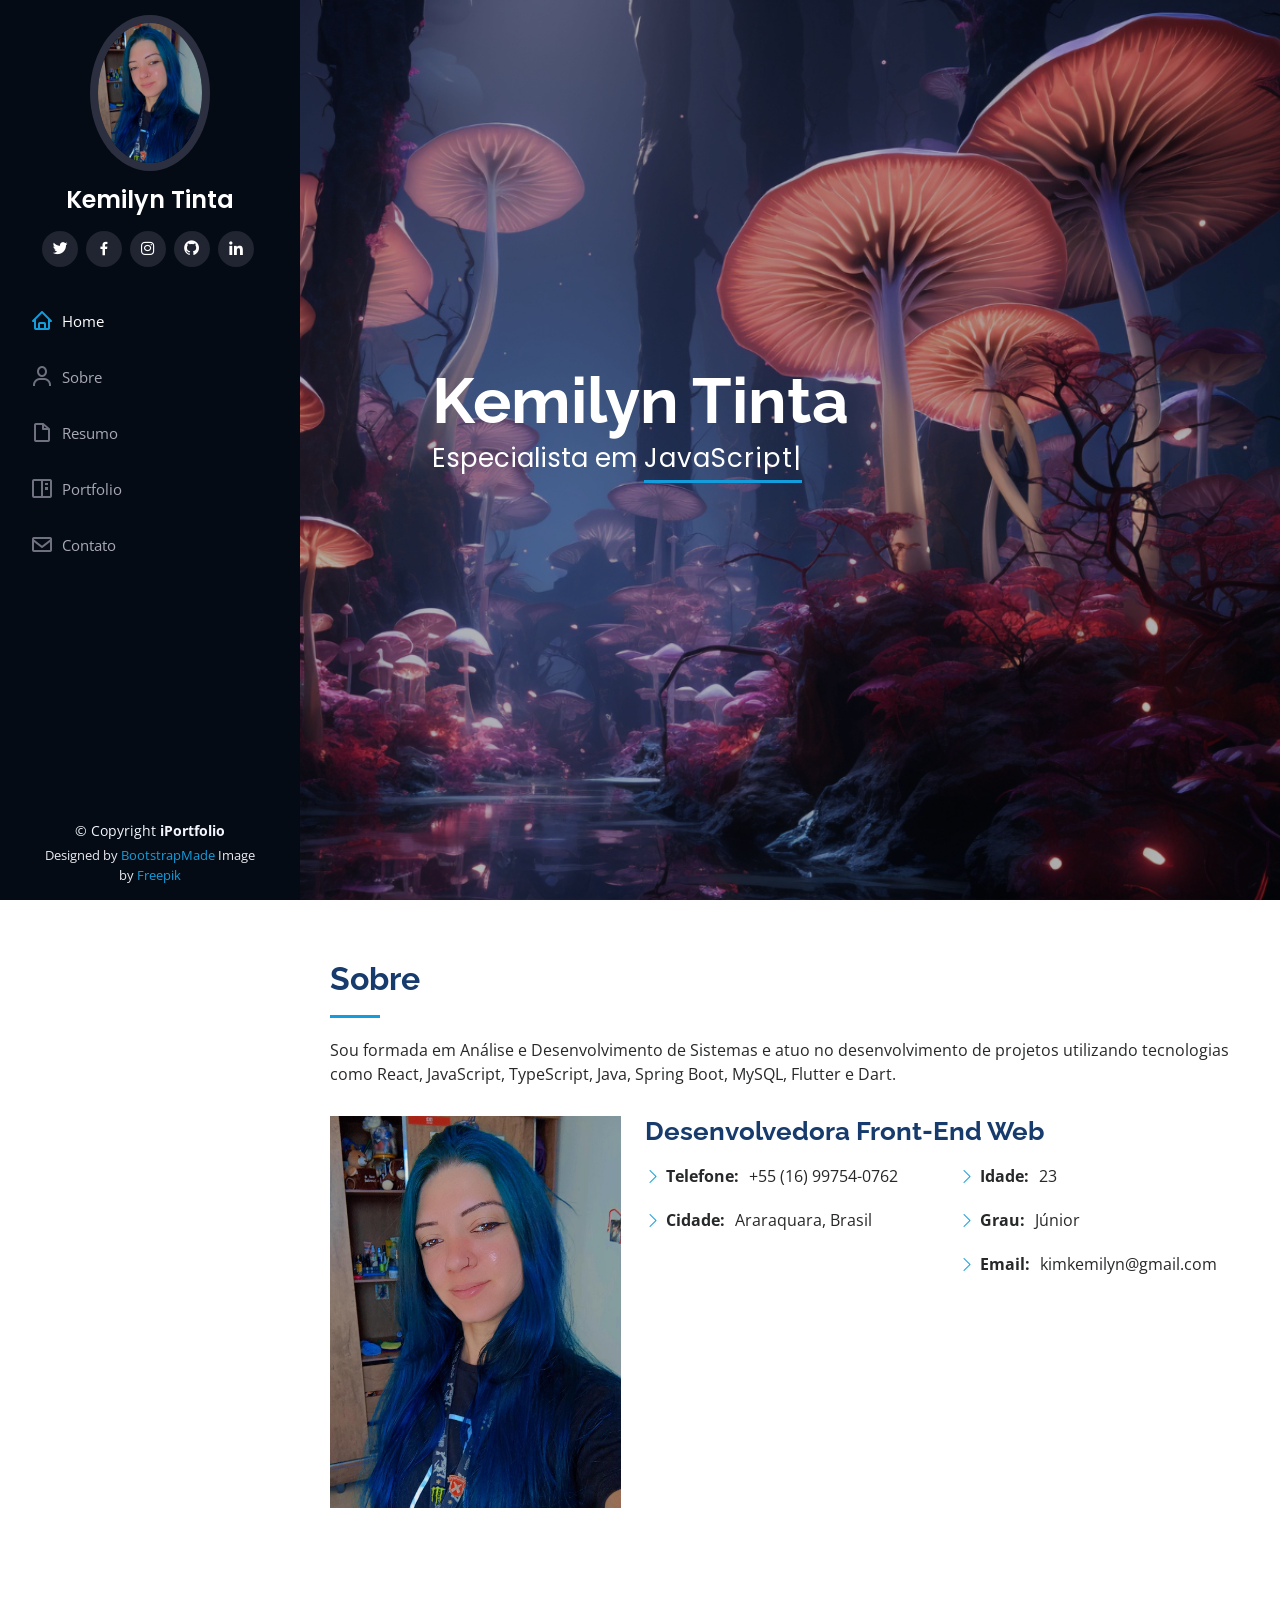
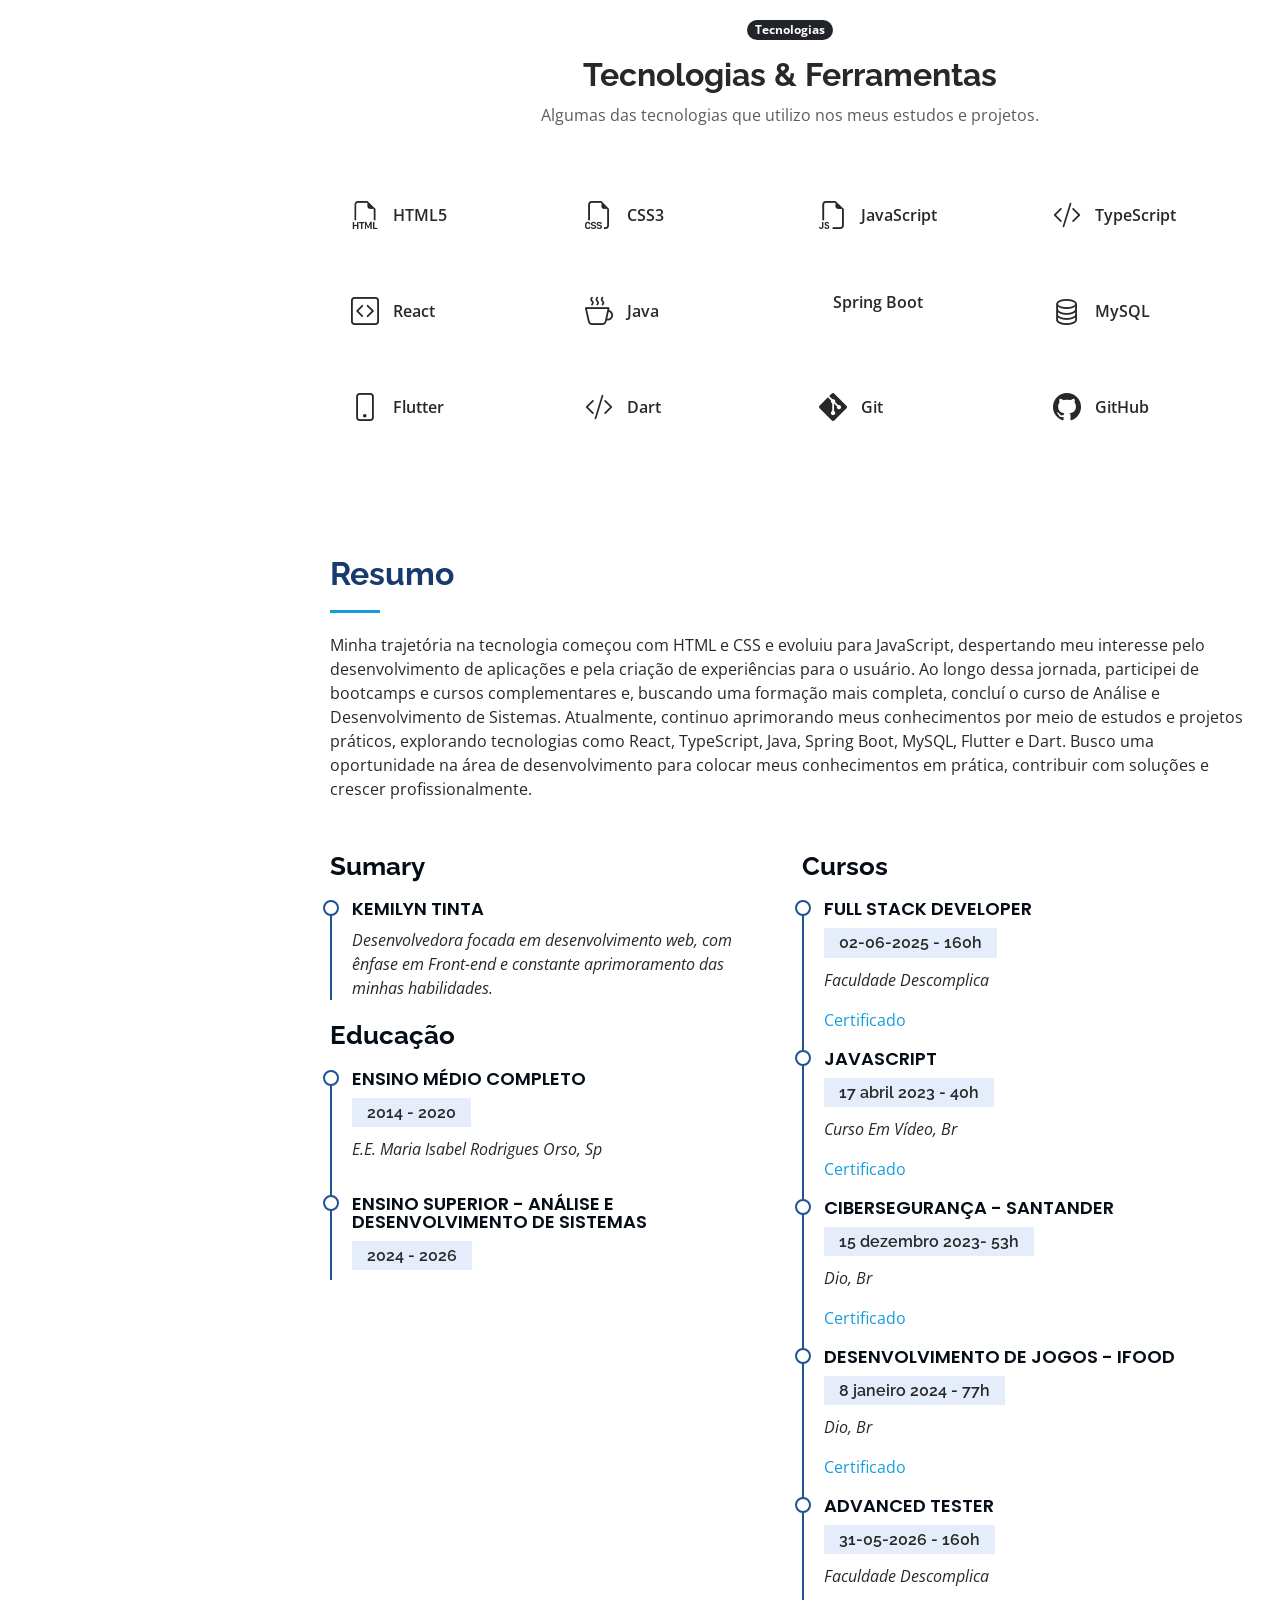
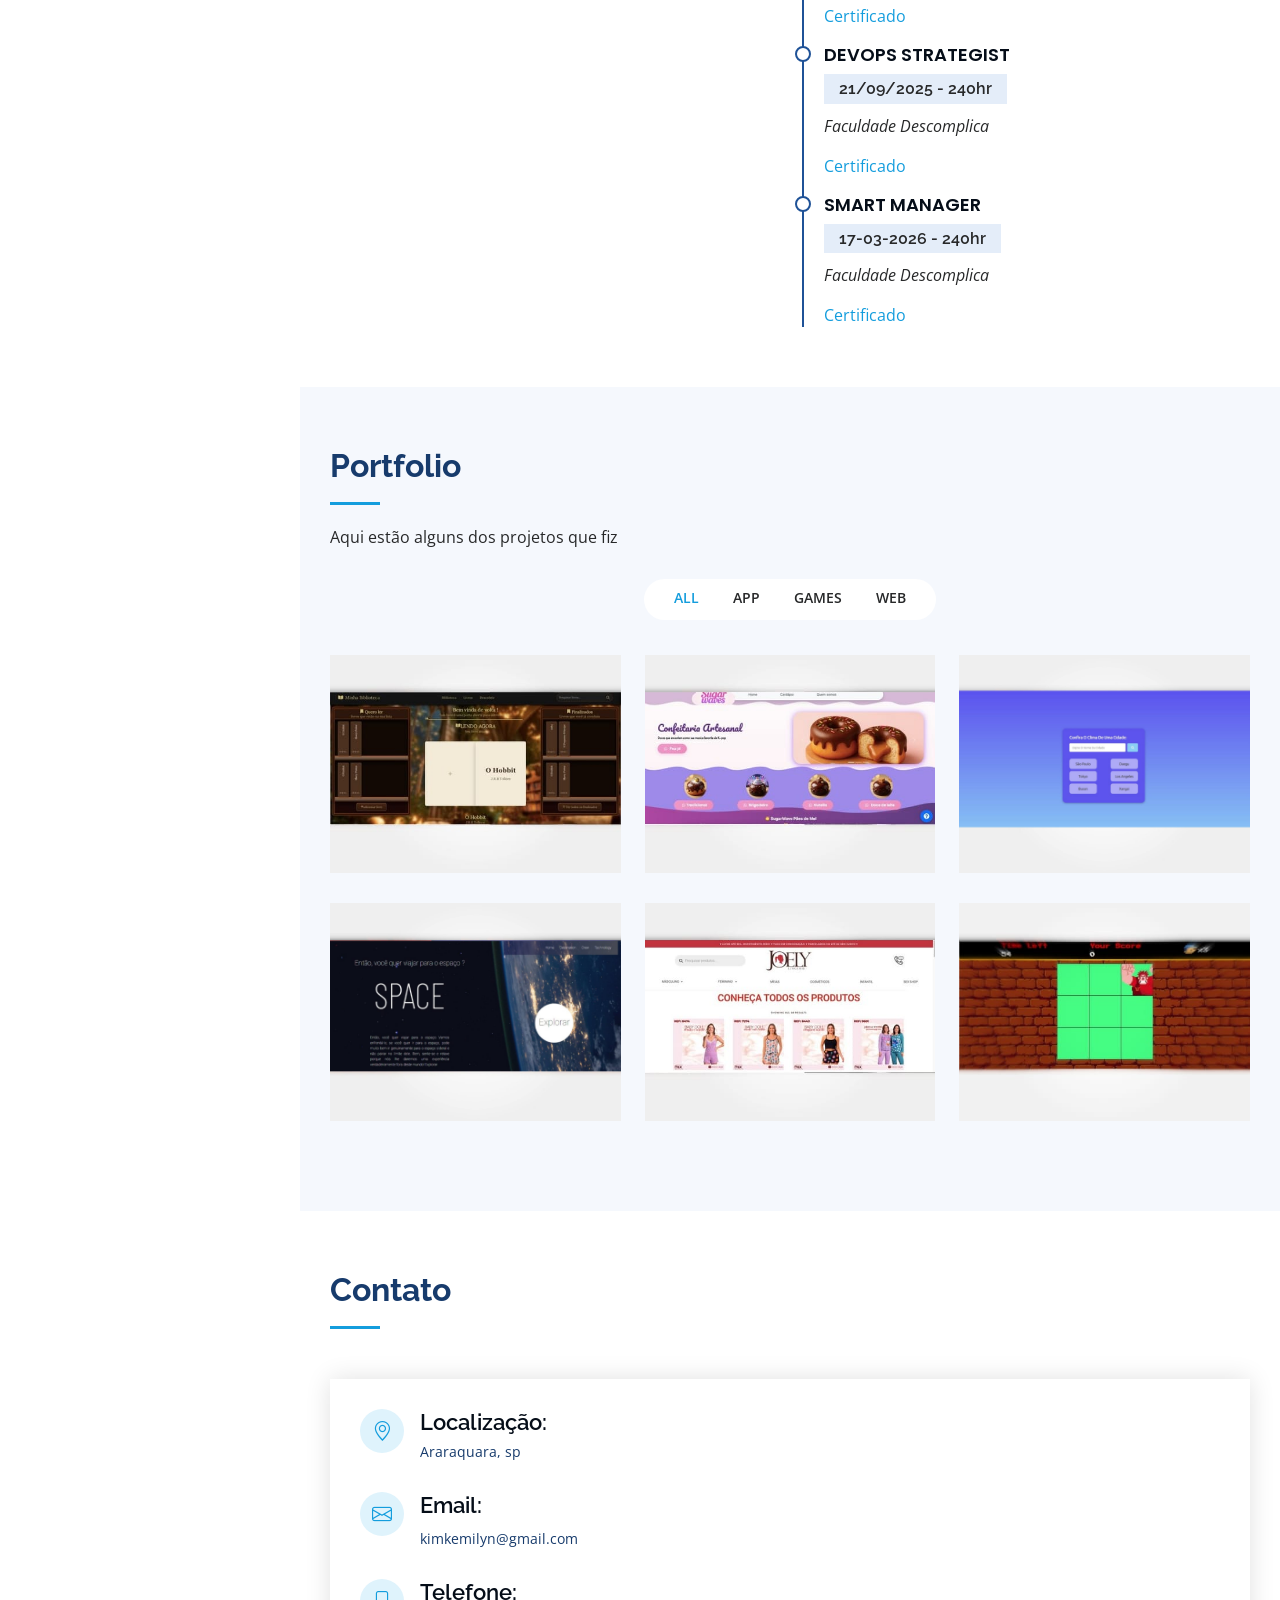
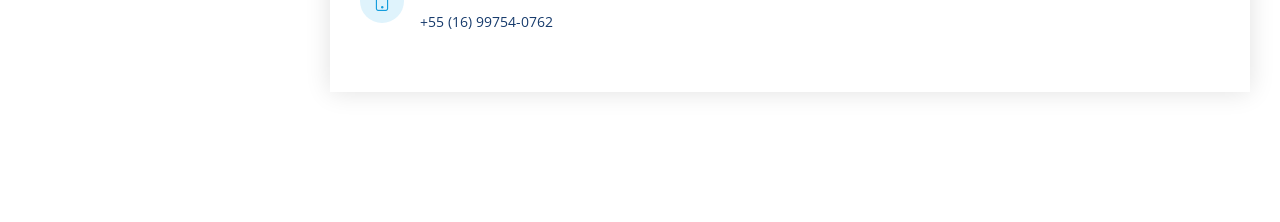
<file: index.html>
<!DOCTYPE html>
<html lang="en">

<head>
  
  <link 
    rel="stylesheet" 
    href="https://cdn.jsdelivr.net/npm/bootstrap-icons@1.13.1/font/bootstrap-icons.min.css"
>
  <meta charset="utf-8">
  <meta content="width=device-width, initial-scale=1.0" name="viewport">

  <title>Kemilyn Tinta</title>
  <meta content="" name="description">
  <meta content="" name="keywords">

  <!-- Favicons -->
  <link href="assets/img/favicon.png" rel="icon">
  <link href="assets/img/apple-touch-icon.png" rel="apple-touch-icon">

  <!-- Google Fonts -->
  <link href="https://fonts.googleapis.com/css?family=Open+Sans:300,300i,400,400i,600,600i,700,700i|Raleway:300,300i,400,400i,500,500i,600,600i,700,700i|Poppins:300,300i,400,400i,500,500i,600,600i,700,700i" rel="stylesheet">

  <!-- Vendor CSS Files -->
  <link href="assets/vendor/aos/aos.css" rel="stylesheet">
  <link href="assets/vendor/bootstrap/css/bootstrap.min.css" rel="stylesheet">
  <link href="assets/vendor/bootstrap-icons/bootstrap-icons.css" rel="stylesheet">
  <link href="assets/vendor/boxicons/css/boxicons.min.css" rel="stylesheet">
  <link href="assets/vendor/glightbox/css/glightbox.min.css" rel="stylesheet">
  <link href="assets/vendor/swiper/swiper-bundle.min.css" rel="stylesheet">

  <!-- Template Main CSS File -->
  <link href="assets/css/style.css" rel="stylesheet">

  <!-- =======================================================
  * Template Name: iPortfolio
  * Updated: Jan 29 2024 with Bootstrap v5.3.2
  * Template URL: https://bootstrapmade.com/iportfolio-bootstrap-portfolio-websites-template/
  * Author: BootstrapMade.com
  * License: https://bootstrapmade.com/license/
  ======================================================== -->
</head>

<body>

  <!-- ======= Mobile nav toggle button ======= -->
  <i class="bi bi-list mobile-nav-toggle d-xl-none"></i>

  <!-- ======= Header ======= -->
  <header id="header">

    <div class="d-flex flex-column">

      <div class="profile">

        <img src="assets/img/profile.jpeg" alt="" class="img-fluid rounded-circle">

        <h1 class="text-light"><a href="index.html">Kemilyn Tinta</a></h1>

        <div class="social-links mt-3 text-center">

          <a href="https://twitter.com/Kim_kemilyn" class="twitter"><i class="bx bxl-twitter"></i></a>

          <a href="https://www.facebook.com/keh.hm.9" class="facebook"><i class="bx bxl-facebook"></i></a>

          <a href="https://www.instagram.com/kim_kemilyn/" class="instagram"><i class="bx bxl-instagram"></i></a>

          <a href="https://github.com/kemilyn1227" class="google-plus"><i class="bx bxl-github"></i></a>

          <a href="https://www.linkedin.com/in/kemilyntinta" class="linkedin"><i class="bx bxl-linkedin"></i></a>
        </div>
      </div>

      <nav id="navbar" class="nav-menu navbar">
        <ul>
          <li><a href="#hero" class="nav-link scrollto active"><i class="bx bx-home"></i> <span>Home</span></a></li>
          <li><a href="#about" class="nav-link scrollto"><i class="bx bx-user"></i> <span>Sobre</span></a></li>
          <li><a href="#resume" class="nav-link scrollto"><i class="bx bx-file-blank"></i> <span>Resumo</span></a></li>
          <li><a href="#portfolio" class="nav-link scrollto"><i class="bx bx-book-content"></i> <span>Portfolio</span></a></li>
          <li><a href="#contact" class="nav-link scrollto"><i class="bx bx-envelope"></i> <span>Contato</span></a></li>
        </ul>
      </nav><!-- .nav-menu -->
    </div>
  </header><!-- End Header -->

  <!-- ======= Hero Section ======= -->

  <section id="hero" class="d-flex flex-column justify-content-center align-items-center">
    <div class="hero-container" data-aos="fade-in">
      <h1>Kemilyn Tinta</h1>
      <p>Especialista em <span class="typed" data-typed-items=" JavaScript, React, Java, Sql"></span></p>
    </div>
  </section><!-- End Hero -->

  <main id="main">

    <!-- ======= About Section ======= -->
    <section id="about" class="about">
      <div class="container">

        <div class="section-title">
          <h2>Sobre</h2>
          <p>Sou formada em Análise e Desenvolvimento de Sistemas e atuo no desenvolvimento de projetos utilizando tecnologias como React, JavaScript,
             TypeScript, Java, Spring Boot, MySQL, Flutter e Dart.
             </p>
        </div>

        <div class="row">
          <div class="col-lg-4" data-aos="fade-right">
            <img src="assets/img/profile.jpeg" class="img-fluid" alt="">
          </div>
          <div class="col-lg-8 pt-4 pt-lg-0 content" data-aos="fade-left">
            <h3>Desenvolvedora Front-End Web</h3>
            <p class="fst-italic">
              
            </p>
            <div class="row">
              <div class="col-lg-6">
                <ul>
                  
                  <li><i class="bi bi-chevron-right"></i> <strong>Telefone:</strong> <span>+55 (16) 99754-0762</span></li>
                  <li><i class="bi bi-chevron-right"></i> <strong>Cidade:</strong> <span>Araraquara, Brasil</span></li>
                </ul>
              </div>
              <div class="col-lg-6">
                <ul>
                  <li><i class="bi bi-chevron-right"></i> <strong>Idade:</strong> <span>23</span></li>
                  <li><i class="bi bi-chevron-right"></i> <strong>Grau:</strong> <span>Júnior</span></li>
                  <li><i class="bi bi-chevron-right"></i> <strong>Email:</strong> <span>kimkemilyn@gmail.com</span></li>
                  
                </ul>
              </div>
            </div>
          </div>
        </div>

      </div>
    </section><!-- End About Section -->

   

    <!-- ======= Skills Section ======= -->

    <section class="container py-5" id="tecnologias">

      <div class="text-center mb-5">
          <span class="badge rounded-pill text-bg-dark mb-3">
              Tecnologias
          </span>
  
          <h2 class="fw-bold">Tecnologias & Ferramentas</h2>
  
          <p class="text-muted">
              Algumas das tecnologias que utilizo nos meus estudos e projetos.
          </p>
      </div>
  
      <div class="row g-3 justify-content-center">
  
          <!-- HTML -->
          <div class="col-6 col-md-4 col-lg-3">
              <div class="tech-card">
                  <i class="bi bi-filetype-html"></i>
                  <span>HTML5</span>
              </div>
          </div>
  
          <!-- CSS -->
          <div class="col-6 col-md-4 col-lg-3">
              <div class="tech-card">
                  <i class="bi bi-filetype-css"></i>
                  <span>CSS3</span>
              </div>
          </div>
  
          <!-- JavaScript -->
          <div class="col-6 col-md-4 col-lg-3">
              <div class="tech-card">
                  <i class="bi bi-filetype-js"></i>
                  <span>JavaScript</span>
              </div>
          </div>
  
          <!-- TypeScript -->
          <div class="col-6 col-md-4 col-lg-3">
              <div class="tech-card">
                  <i class="bi bi-code-slash"></i>
                  <span>TypeScript</span>
              </div>
          </div>
  
          <!-- React -->
          <div class="col-6 col-md-4 col-lg-3">
              <div class="tech-card">
                  <i class="bi bi-code-square"></i>
                  <span>React</span>
              </div>
          </div>
  
          <!-- Java -->
          <div class="col-6 col-md-4 col-lg-3">
              <div class="tech-card">
                  <i class="bi bi-cup-hot"></i>
                  <span>Java</span>
              </div>
          </div>
  
          <!-- Spring Boot -->
          <div class="col-6 col-md-4 col-lg-3">
              <div class="tech-card">
                  <i class="bi bi-leaf"></i>
                  <span>Spring Boot</span>
              </div>
          </div>
  
          <!-- MySQL -->
          <div class="col-6 col-md-4 col-lg-3">
              <div class="tech-card">
                  <i class="bi bi-database"></i>
                  <span>MySQL</span>
              </div>
          </div>
  
          <!-- Flutter -->
          <div class="col-6 col-md-4 col-lg-3">
              <div class="tech-card">
                  <i class="bi bi-phone"></i>
                  <span>Flutter</span>
              </div>
          </div>
  
          <!-- Dart -->
          <div class="col-6 col-md-4 col-lg-3">
              <div class="tech-card">
                  <i class="bi bi-code-slash"></i>
                  <span>Dart</span>
              </div>
          </div>
  
          <!-- Git -->
          <div class="col-6 col-md-4 col-lg-3">
              <div class="tech-card">
                  <i class="bi bi-git"></i>
                  <span>Git</span>
              </div>
          </div>
  
          <!-- GitHub -->
          <div class="col-6 col-md-4 col-lg-3">
              <div class="tech-card">
                  <i class="bi bi-github"></i>
                  <span>GitHub</span>
              </div>
          </div>
  
      </div>
  </section>

    <!-- ======= Resume Section ======= -->
    <section id="resume" class="resume">
      <div class="container">

        <div class="section-title">
          <h2>Resumo</h2>
          <p>Minha trajetória na tecnologia começou com HTML e CSS e evoluiu para JavaScript, despertando meu interesse pelo desenvolvimento
             de aplicações e pela criação de experiências para o usuário. Ao longo dessa jornada, participei de bootcamps e cursos complementares e,
              buscando uma formação mais completa, concluí o curso de Análise e Desenvolvimento de Sistemas.

            Atualmente, continuo aprimorando meus conhecimentos por meio de estudos e projetos práticos, explorando tecnologias como React, 
            TypeScript, Java, Spring Boot, MySQL, Flutter e Dart. Busco uma oportunidade na área de desenvolvimento para colocar meus conhecimentos 
            em prática, contribuir com soluções e crescer profissionalmente.</p>
        </div>

        <div class="row">
          <div class="col-lg-6" data-aos="fade-up">
            <h3 class="resume-title">Sumary</h3>
            <div class="resume-item pb-0">
              <h4>Kemilyn Tinta</h4>
              <p><em>Desenvolvedora focada em desenvolvimento web, com ênfase em Front-end e constante aprimoramento das minhas habilidades.</em></p>
      
            </div>

            <h3 class="resume-title">Educação</h3>
            <div class="resume-item">
              <h4>Ensino Médio completo</h4>
              <h5>2014 - 2020</h5>
              <p><em>E.E. Maria Isabel Rodrigues Orso, Sp</em></p>
            </div>
            <div class="resume-item">
              <h4>Ensino superior - análise e desenvolvimento de sistemas</h4>
              <h5>2024 - 2026</h5>
            </div>
          </div>
          <div class="col-lg-6" data-aos="fade-up" data-aos-delay="100">

            <h3 class="resume-title">Cursos</h3>

            <div class="resume-item">

              <h4>Full Stack Developer</h4>

              <h5>02-06-2025 - 160h</h5>

              <p><em>Faculdade Descomplica</em></p>

              <a href="./assets/img/certificados/fullStackDeveloper.pdf" target="_blank">Certificado</a>

            </div>

            <div class="resume-item">

              <h4>Javascript</h4>
              <h5>17 abril 2023 - 40h</h5>
              <p><em>Curso Em Vídeo, Br</em></p>

              <a href="./assets/img/certificados/Certificado-Curso-em-Video.pdf" target="_blank">Certificado</a>
            </div>

            <div class="resume-item">

              <h4>Cibersegurança - Santander</h4>
              <h5>15 dezembro 2023- 53h</h5>
              <p><em>Dio, Br</em></p>

              <a href="./assets/img/certificados/ciberseguranca.pdf" target="_blank">Certificado</a>
            </div>

            <div class="resume-item">

              <h4>Desenvolvimento De Jogos - Ifood</h4>
              <h5>8 janeiro 2024 - 77h</h5>
              <p><em>Dio, Br</em></p>

              <a href="./assets/img/certificados/desenvolvimento Jogos.pdf" target="_blank">Certificado</a>
            </div>

            <div class="resume-item">

              <h4>Advanced Tester</h4>
              <h5>31-05-2026 - 160h</h5>
              <p><em>Faculdade Descomplica</em></p>

              <a href="./assets/img/certificados/advancedTester.pdf" target="_blank">Certificado</a>
            </div>
            
            <div class="resume-item">

              <h4>Devops Strategist</h4>
              <h5>21/09/2025 - 240hr</h5>
              <p><em>Faculdade Descomplica</em></p>

              <a href="./assets/img/certificados/devopsStrategist.pdf" target="_blank">Certificado</a>
            </div>
            
            <div class="resume-item">

              <h4>Smart Manager</h4>
              <h5>17-03-2026 - 240hr</h5>
              <p><em>Faculdade Descomplica</em></p>

              <a href="./assets/img/certificados/smartManager.pdf" target="_blank">Certificado</a>
            </div>
          </div>
        </div>

      </div>
    </section><!-- End Resume Section -->

    <!-- ======= Portfolio Section ======= -->
    <section id="portfolio" class="portfolio section-bg">
      <div class="container">

        <div class="section-title">
          <h2>Portfolio</h2>
          <p>Aqui estão alguns dos projetos que fiz </p>
        </div>

        <div class="row" data-aos="fade-up">
          <div class="col-lg-12 d-flex justify-content-center">
            <ul id="portfolio-flters">
              <li data-filter="*" class="filter-active">All</li>
              <li data-filter=".filter-app">App</li>
              <li data-filter=".filter-card">Games</li>
              <li data-filter=".filter-web">Web</li>
            </ul>
          </div>
        </div>

        <div class="row portfolio-container" data-aos="fade-up" data-aos-delay="100">

          <div class="col-lg-4 col-md-6 portfolio-item filter-app">

            <div class="portfolio-wrap">

              <img src="assets/img/portfolio/Biblioteca.jpeg" class="img-fluid" alt="">

              <div class="portfolio-links">

                <a href="https://kemilyn1227.github.io/pex-biblioteca/" title="App 1" target="_blank"><i class="bx bx-plus"></i></a>

                <a href="#portfolio" title="More Details"><i class="bx bx-link"></i></a>
                
              </div>
            </div>
          </div>

          <div class="col-lg-4 col-md-6 portfolio-item filter-web">

            <div class="portfolio-wrap">

              <img src="assets/img/portfolio/SugarWaveP.jpeg" class="img-fluid" alt="">

              <div class="portfolio-links">

                <a href="https://kemilyn1227.github.io/sugarwave/#/login" title="Web 3" target="_blank"><i class="bx bx-plus"></i></a>

                <a href="#portfolio" title="More Details"><i class="bx bx-link"></i></a>
              </div>
            </div>
          </div>

          <div class="col-lg-4 col-md-6 portfolio-item filter-app">
            <div class="portfolio-wrap">

              <img src="assets/img/portfolio/portfolio-3.jpg" class="img-fluid" alt="">

              <div class="portfolio-links">

                <a href="https://kemilyn1227.github.io/projTempo/" title="App 2" target="_blank"><i class="bx bx-plus"></i></a>

                <a href="#portfolio" title="More Details"><i class="bx bx-link"></i></a>
              </div>
            </div>
          </div>

          <div class="col-lg-4 col-md-6 portfolio-item filter-card">

            <div class="portfolio-wrap">

              <img src="assets/img/portfolio/portfolio-2.jpg" class="img-fluid" alt="">

              <div class="portfolio-links">

                <a href="https://kemilyn1227.github.io/Proj-space/index.html" target="_blank" title="Site"
                ><i class="bx bx-plus"></i></a>

                <a href="#portfolio" title="More Details"><i class="bx bx-link"></i>

                </a>
              </div>
            </div>
            
          </div>

          <div class="col-lg-4 col-md-6 portfolio-item filter-web">
            <div class="portfolio-wrap">

              <img src="assets/img/portfolio/Joely.jpeg" class="img-fluid" alt="">

              <div class="portfolio-links">

                <a href="https://joely.app.br/" title="Web 2" target="_blank"><i class="bx bx-plus"></i></a>

                <a href="#portfolio" title="More Details"><i class="bx bx-link"></i></a>
              </div>
            </div>
          </div>

          <div class="col-lg-4 col-md-6 portfolio-item filter-card">

            <div class="portfolio-wrap">

              <img src="assets/img/portfolio/portfolio-6.jpg" class="img-fluid" alt="">

              <div class="portfolio-links">

                <a href="https://kemilyn1227.github.io/detonaRalph/" title="App 3" target="_blank"><i class="bx bx-plus"></i></a>

                <a href="#portfolio" title="More Details"><i class="bx bx-link"></i></a>
              </div>
            </div>
          </div>
        </div>

      </div>
    </section><!-- End Portfolio Section -->

   

    
    <!-- ======= Contact Section ======= -->
    <section id="contact" class="contact">
      <div class="container">

        <div class="section-title">
          <h2>Contato</h2>
        </div>

        <div class="row" data-aos="fade-in">

          <div class="col-lg-12 d-flex align-items-stretch">
            <div class="info">
              <div class="address">
                <i class="bi bi-geo-alt"></i>
                <h4>Localização:</h4>
                <p>Araraquara, sp</p>
              </div>

              <div class="email">
                <i class="bi bi-envelope"></i>
                <h4>Email:</h4>
                <p>kimkemilyn@gmail.com</p>
              </div>

              <div class="phone">
                <i class="bi bi-phone"></i>
                <h4>Telefone:</h4>
                <p>+55 (16) 99754-0762</p>
              </div>

            </div>

          </div>

        </div>

      </div>
    </section><!-- End Contact Section -->

  </main><!-- End #main -->

  <!-- ======= Footer ======= -->
  <footer id="footer">
    <div class="container">
      <div class="copyright">
        &copy; Copyright <strong><span>iPortfolio</span></strong>
      </div>
      <div class="credits">
        <!-- All the links in the footer should remain intact. -->
        <!-- You can delete the links only if you purchased the pro version. -->
        <!-- Licensing information: https://bootstrapmade.com/license/ -->
        <!-- Purchase the pro version with working PHP/AJAX contact form: https://bootstrapmade.com/iportfolio-bootstrap-portfolio-websites-template/ -->
        Designed by <a href="https://bootstrapmade.com/">BootstrapMade</a>

        Image by<a href="https://www.freepik.com/free-ai-image/magenta-nature-mystical-landscape_58597625.htm#position=14"> Freepik</a>
      </div>
    </div>
  </footer><!-- End  Footer -->

  <a href="#" class="back-to-top d-flex align-items-center justify-content-center"><i class="bi bi-arrow-up-short"></i></a>

  <!-- Vendor JS Files -->
  <script src="assets/vendor/purecounter/purecounter_vanilla.js"></script>
  <script src="assets/vendor/aos/aos.js"></script>
  <script src="assets/vendor/bootstrap/js/bootstrap.bundle.min.js"></script>
  <script src="assets/vendor/glightbox/js/glightbox.min.js"></script>
  <script src="assets/vendor/isotope-layout/isotope.pkgd.min.js"></script>
  <script src="assets/vendor/swiper/swiper-bundle.min.js"></script>
  <script src="assets/vendor/typed.js/typed.umd.js"></script>
  <script src="assets/vendor/waypoints/noframework.waypoints.js"></script>
  <script src="assets/vendor/php-email-form/validate.js"></script>

  <!-- Template Main JS File -->
  <script src="assets/js/main.js"></script>

</body>

</html>
</file>
<file: assets/css/style.css>
/**
* Template Name: iPortfolio
* Updated: Jan 29 2024 with Bootstrap v5.3.2
* Template URL: https://bootstrapmade.com/iportfolio-bootstrap-portfolio-websites-template/
* Author: BootstrapMade.com
* License: https://bootstrapmade.com/license/
*/

/*--------------------------------------------------------------
# General
--------------------------------------------------------------*/
body {
  font-family: "Open Sans", sans-serif;
  color: #272829;
}

a {
  color: #149ddd;
  text-decoration: none;
}

a:hover {
  color: #37b3ed;
  text-decoration: none;
}

h1,
h2,
h3,
h4,
h5,
h6 {
  font-family: "Raleway", sans-serif;
}

/*--------------------------------------------------------------
# Back to top button
--------------------------------------------------------------*/
.back-to-top {
  position: fixed;
  visibility: hidden;
  opacity: 0;
  right: 15px;
  bottom: 15px;
  z-index: 996;
  background: #149ddd;
  width: 40px;
  height: 40px;
  border-radius: 50px;
  transition: all 0.4s;
}

.back-to-top i {
  font-size: 28px;
  color: #fff;
  line-height: 0;
}

.back-to-top:hover {
  background: #2eafec;
  color: #fff;
}

.back-to-top.active {
  visibility: visible;
  opacity: 1;
}

/*--------------------------------------------------------------
# Header
--------------------------------------------------------------*/
#header {
  position: fixed;
  top: 0;
  left: 0;
  bottom: 0;
  width: 300px;
  transition: all ease-in-out 0.5s;
  z-index: 9997;
  transition: all 0.5s;
  padding: 0 15px;
  background: #040b14;
  overflow-y: auto;
}

#header .profile img {
  margin: 15px auto;
  display: block;
  width: 120px;
  border: 8px solid #2c2f3f;
}

#header .profile h1 {
  font-size: 24px;
  margin: 0;
  padding: 0;
  font-weight: 600;
  -moz-text-align-last: center;
  text-align-last: center;
  font-family: "Poppins", sans-serif;
}

#header .profile h1 a,
#header .profile h1 a:hover {
  color: #fff;
  text-decoration: none;
}

#header .profile .social-links a {
  font-size: 18px;
  display: inline-block;
  background: #212431;
  color: #fff;
  line-height: 1;
  padding: 8px 0;
  margin-right: 4px;
  border-radius: 50%;
  text-align: center;
  width: 36px;
  height: 36px;
  transition: 0.3s;
}

#header .profile .social-links a:hover {
  background: #149ddd;
  color: #fff;
  text-decoration: none;
}

#main {
  margin-left: 300px;
}

.container,
.container-fluid {
  padding-left: 30px;
  padding-right: 30px;
}

.tech-card {
  display: flex;
  align-items: center;
  gap: 14px;

  padding: 18px 20px;

  background: rgba(255, 255, 255, 0.04);
  border: 1px solid rgba(255, 255, 255, 0.08);

  border-radius: 14px;

  transition: 
      transform 0.3s ease,
      border-color 0.3s ease,
      background 0.3s ease;

  cursor: default;
}

.tech-card i {
  font-size: 28px;
}

.tech-card span {
  font-weight: 600;
}

.tech-card:hover {
  transform: translateY(-5px);
  border-color: rgba(255, 255, 255, 0.25);
  background: rgba(255, 255, 255, 0.08);
}

@media (max-width: 1199px) {
  #header {
    left: -300px;
  }

  #main {
    margin-left: 0;
  }

  .container,
  .container-fluid {
    padding-left: 12px;
    padding-right: 12px;
  }
}

/*--------------------------------------------------------------
# Navigation Menu
--------------------------------------------------------------*/
/* Desktop Navigation */
.nav-menu {
  padding: 30px 0 0 0;
}

.nav-menu * {
  margin: 0;
  padding: 0;
  list-style: none;
}

.nav-menu>ul>li {
  position: relative;
  white-space: nowrap;
}

.nav-menu a,
.nav-menu a:focus {
  display: flex;
  align-items: center;
  color: #a8a9b4;
  padding: 12px 15px;
  margin-bottom: 8px;
  transition: 0.3s;
  font-size: 15px;
}

.nav-menu a i,
.nav-menu a:focus i {
  font-size: 24px;
  padding-right: 8px;
  color: #6f7180;
}

.nav-menu a:hover,
.nav-menu .active,
.nav-menu .active:focus,
.nav-menu li:hover>a {
  text-decoration: none;
  color: #fff;
}

.nav-menu a:hover i,
.nav-menu .active i,
.nav-menu .active:focus i,
.nav-menu li:hover>a i {
  color: #149ddd;
}

/* Mobile Navigation */
.mobile-nav-toggle {
  position: fixed;
  right: 15px;
  top: 15px;
  z-index: 9998;
  border: 0;
  font-size: 24px;
  transition: all 0.4s;
  outline: none !important;
  background-color: #149ddd;
  color: #fff;
  width: 40px;
  height: 40px;
  display: inline-flex;
  align-items: center;
  justify-content: center;
  line-height: 0;
  border-radius: 50px;
  cursor: pointer;
}

.mobile-nav-active {
  overflow: hidden;
}

.mobile-nav-active #header {
  left: 0;
}

/*--------------------------------------------------------------
# Hero Section
--------------------------------------------------------------*/
#hero {
  width: 100%;
  height: 100vh;
  background: url("../img/hero-bg.jpg") top center;
  background-size: cover;
}

#hero:before {
  content: "";
  background: rgba(5, 13, 24, 0.3);
  position: absolute;
  bottom: 0;
  top: 0;
  left: 0;
  right: 0;
  z-index: 1;
}

#hero .hero-container {
  position: relative;
  z-index: 2;
  min-width: 300px;
}

#hero h1 {
  margin: 0 0 10px 0;
  font-size: 64px;
  font-weight: 700;
  line-height: 56px;
  color: #fff;
}

#hero p {
  color: #fff;
  margin-bottom: 50px;
  font-size: 26px;
  font-family: "Poppins", sans-serif;
}

#hero p span {
  color: #fff;
  padding-bottom: 4px;
  letter-spacing: 1px;
  border-bottom: 3px solid #149ddd;
}

@media (min-width: 1024px) {
  #hero {
    background-attachment: fixed;
  }
}

@media (max-width: 768px) {
  #hero h1 {
    font-size: 28px;
    line-height: 36px;
  }

  #hero h2 {
    font-size: 18px;
    line-height: 24px;
    margin-bottom: 30px;
  }
}

/*--------------------------------------------------------------
# Sections General
--------------------------------------------------------------*/
section {
  padding: 60px 0;
  overflow: hidden;
}

.section-bg {
  background: #f5f8fd;
}

.section-title {
  padding-bottom: 30px;
}

.section-title h2 {
  font-size: 32px;
  font-weight: bold;
  margin-bottom: 20px;
  padding-bottom: 20px;
  position: relative;
  color: #173b6c;
}

.section-title h2::after {
  content: "";
  position: absolute;
  display: block;
  width: 50px;
  height: 3px;
  background: #149ddd;
  bottom: 0;
  left: 0;
}

.section-title p {
  margin-bottom: 0;
}

/*--------------------------------------------------------------
# About
--------------------------------------------------------------*/
.about .content h3 {
  font-weight: 700;
  font-size: 26px;
  color: #173b6c;
}

.about .content ul {
  list-style: none;
  padding: 0;
}

.about .content ul li {
  margin-bottom: 20px;
  display: flex;
  align-items: center;
}

.about .content ul strong {
  margin-right: 10px;
}

.about .content ul i {
  font-size: 16px;
  margin-right: 5px;
  color: #149ddd;
  line-height: 0;
}

.about .content p:last-child {
  margin-bottom: 0;
}

/*--------------------------------------------------------------
# Facts
--------------------------------------------------------------*/
.facts {
  padding-bottom: 30px;
}

.facts .count-box {
  padding: 30px;
  width: 100%;
}

.facts .count-box i {
  display: block;
  font-size: 44px;
  color: #149ddd;
  float: left;
  line-height: 0;
}

.facts .count-box span {
  font-size: 48px;
  line-height: 40px;
  display: block;
  font-weight: 700;
  color: #050d18;
  margin-left: 60px;
}

.facts .count-box p {
  padding: 15px 0 0 0;
  margin: 0 0 0 60px;
  font-family: "Raleway", sans-serif;
  font-size: 14px;
  color: #122f57;
}

.facts .count-box a {
  font-weight: 600;
  display: block;
  margin-top: 20px;
  color: #122f57;
  font-size: 15px;
  font-family: "Poppins", sans-serif;
  transition: ease-in-out 0.3s;
}

.facts .count-box a:hover {
  color: #1f5297;
}

/*--------------------------------------------------------------
# Akills
--------------------------------------------------------------*/
.skills .progress {
  height: 60px;
  display: block;
  background: none;
  border-radius: 0;
}

.skills .progress .skill {
  padding: 0;
  margin: 0 0 6px 0;
  text-transform: uppercase;
  display: block;
  font-weight: 600;
  font-family: "Poppins", sans-serif;
  color: #050d18;
}

.skills .progress .skill .val {
  float: right;
  font-style: normal;
}

.skills .progress-bar-wrap {
  background: #dce8f8;
  height: 10px;
}

.skills .progress-bar {
  width: 1px;
  height: 10px;
  transition: 0.9s;
  background-color: #149ddd;
}

/*--------------------------------------------------------------
# Resume
--------------------------------------------------------------*/
.resume .resume-title {
  font-size: 26px;
  font-weight: 700;
  margin-top: 20px;
  margin-bottom: 20px;
  color: #050d18;
}

.resume .resume-item {
  padding: 0 0 20px 20px;
  margin-top: -2px;
  border-left: 2px solid #1f5297;
  position: relative;
}

.resume .resume-item h4 {
  line-height: 18px;
  font-size: 18px;
  font-weight: 600;
  text-transform: uppercase;
  font-family: "Poppins", sans-serif;
  color: #050d18;
  margin-bottom: 10px;
}

.resume .resume-item h5 {
  font-size: 16px;
  background: #e4edf9;
  padding: 5px 15px;
  display: inline-block;
  font-weight: 600;
  margin-bottom: 10px;
}

.resume .resume-item ul {
  padding-left: 20px;
}

.resume .resume-item ul li {
  padding-bottom: 10px;
}

.resume .resume-item:last-child {
  padding-bottom: 0;
}

.resume .resume-item::before {
  content: "";
  position: absolute;
  width: 16px;
  height: 16px;
  border-radius: 50px;
  left: -9px;
  top: 0;
  background: #fff;
  border: 2px solid #1f5297;
}

/*--------------------------------------------------------------
# Portfolio
--------------------------------------------------------------*/
.portfolio .portfolio-item {
  margin-bottom: 30px;
}

.portfolio #portfolio-flters {
  padding: 0;
  margin: 0 auto 35px auto;
  list-style: none;
  text-align: center;
  background: #fff;
  border-radius: 50px;
  padding: 2px 15px;
}

.portfolio #portfolio-flters li {
  cursor: pointer;
  display: inline-block;
  padding: 10px 15px 8px 15px;
  font-size: 14px;
  font-weight: 600;
  line-height: 1;
  text-transform: uppercase;
  color: #272829;
  margin-bottom: 5px;
  transition: all 0.3s ease-in-out;
}

.portfolio #portfolio-flters li:hover,
.portfolio #portfolio-flters li.filter-active {
  color: #149ddd;
}

.portfolio #portfolio-flters li:last-child {
  margin-right: 0;
}

.portfolio .portfolio-wrap {
  transition: 0.3s;
  position: relative;
  overflow: hidden;
  z-index: 1;
}

.portfolio .portfolio-wrap::before {
  content: "";
  background: rgba(255, 255, 255, 0.5);
  position: absolute;
  left: 0;
  right: 0;
  top: 0;
  bottom: 0;
  transition: all ease-in-out 0.3s;
  z-index: 2;
  opacity: 0;
}

.portfolio .portfolio-wrap .portfolio-links {
  opacity: 1;
  left: 0;
  right: 0;
  bottom: -60px;
  z-index: 3;
  position: absolute;
  transition: all ease-in-out 0.3s;
  display: flex;
  justify-content: center;
}

.portfolio .portfolio-wrap .portfolio-links a {
  color: #fff;
  font-size: 28px;
  text-align: center;
  background: rgba(20, 157, 221, 0.75);
  transition: 0.3s;
  width: 50%;
}

.portfolio .portfolio-wrap .portfolio-links a:hover {
  background: rgba(20, 157, 221, 0.95);
}

.portfolio .portfolio-wrap .portfolio-links a+a {
  border-left: 1px solid #37b3ed;
}

.portfolio .portfolio-wrap:hover::before {
  top: 0;
  left: 0;
  right: 0;
  bottom: 0;
  opacity: 1;
}

.portfolio .portfolio-wrap:hover .portfolio-links {
  opacity: 1;
  bottom: 0;
}

/*--------------------------------------------------------------
# Portfolio Details
--------------------------------------------------------------*/
.portfolio-details {
  padding-top: 40px;
}

.portfolio-details .portfolio-details-slider img {
  width: 100%;
}

.portfolio-details .portfolio-details-slider .swiper-pagination {
  margin-top: 20px;
  position: relative;
}

.portfolio-details .portfolio-details-slider .swiper-pagination .swiper-pagination-bullet {
  width: 12px;
  height: 12px;
  background-color: #fff;
  opacity: 1;
  border: 1px solid #149ddd;
}

.portfolio-details .portfolio-details-slider .swiper-pagination .swiper-pagination-bullet-active {
  background-color: #149ddd;
}

.portfolio-details .portfolio-info {
  padding: 30px;
  box-shadow: 0px 0 30px rgba(5, 13, 24, 0.08);
}

.portfolio-details .portfolio-info h3 {
  font-size: 22px;
  font-weight: 700;
  margin-bottom: 20px;
  padding-bottom: 20px;
  border-bottom: 1px solid #eee;
}

.portfolio-details .portfolio-info ul {
  list-style: none;
  padding: 0;
  font-size: 15px;
}

.portfolio-details .portfolio-info ul li+li {
  margin-top: 10px;
}

.portfolio-details .portfolio-description {
  padding-top: 30px;
}

.portfolio-details .portfolio-description h2 {
  font-size: 26px;
  font-weight: 700;
  margin-bottom: 20px;
}

.portfolio-details .portfolio-description p {
  padding: 0;
}

/*--------------------------------------------------------------
# Services
--------------------------------------------------------------*/
.services .icon-box {
  margin-bottom: 20px;
}

.services .icon {
  float: left;
  display: flex;
  align-items: center;
  justify-content: center;
  width: 54px;
  height: 54px;
  background: #149ddd;
  border-radius: 50%;
  transition: 0.5s;
  border: 1px solid #149ddd;
}

.services .icon i {
  color: #fff;
  font-size: 24px;
  line-height: 0;
}

.services .icon-box:hover .icon {
  background: #fff;
}

.services .icon-box:hover .icon i {
  color: #149ddd;
}

.services .title {
  margin-left: 80px;
  font-weight: 700;
  margin-bottom: 15px;
  font-size: 18px;
}

.services .title a {
  color: #343a40;
}

.services .title a:hover {
  color: #149ddd;
}

.services .description {
  margin-left: 80px;
  line-height: 24px;
  font-size: 14px;
}

/*--------------------------------------------------------------
# Testimonials
--------------------------------------------------------------*/
.testimonials .testimonials-carousel,
.testimonials .testimonials-slider {
  overflow: hidden;
}

.testimonials .testimonial-item {
  box-sizing: content-box;
  text-align: center;
  min-height: 320px;
}

.testimonials .testimonial-item .testimonial-img {
  width: 90px;
  border-radius: 50%;
  margin: 0 auto;
}

.testimonials .testimonial-item h3 {
  font-size: 18px;
  font-weight: bold;
  margin: 10px 0 5px 0;
  color: #111;
}

.testimonials .testimonial-item h4 {
  font-size: 14px;
  color: #999;
  margin: 0;
}

.testimonials .testimonial-item .quote-icon-left,
.testimonials .testimonial-item .quote-icon-right {
  color: #c3e8fa;
  font-size: 26px;
}

.testimonials .testimonial-item .quote-icon-left {
  display: inline-block;
  left: -5px;
  position: relative;
}

.testimonials .testimonial-item .quote-icon-right {
  display: inline-block;
  right: -5px;
  position: relative;
  top: 10px;
}

.testimonials .testimonial-item p {
  font-style: italic;
  margin: 0 15px 15px 15px;
  padding: 20px;
  background: #fff;
  position: relative;
  margin-bottom: 35px;
  border-radius: 6px;
  box-shadow: 0px 2px 15px rgba(0, 0, 0, 0.1);
}

.testimonials .testimonial-item p::after {
  content: "";
  width: 0;
  height: 0;
  border-top: 20px solid #fff;
  border-right: 20px solid transparent;
  border-left: 20px solid transparent;
  position: absolute;
  bottom: -20px;
  left: calc(50% - 20px);
}

.testimonials .swiper-pagination {
  margin-top: 20px;
  position: relative;
}

.testimonials .swiper-pagination .swiper-pagination-bullet {
  width: 12px;
  height: 12px;
  background-color: #fff;
  opacity: 1;
  border: 1px solid #149ddd;
}

.testimonials .swiper-pagination .swiper-pagination-bullet-active {
  background-color: #149ddd;
}

/*--------------------------------------------------------------
# Contact
--------------------------------------------------------------*/
.contact {
  padding-bottom: 130px;
}

.contact .info {
  padding: 30px;
  background: #fff;
  width: 100%;
  box-shadow: 0 0 24px 0 rgba(0, 0, 0, 0.12);
}

.contact .info i {
  font-size: 20px;
  color: #149ddd;
  float: left;
  width: 44px;
  height: 44px;
  background: #dff3fc;
  display: flex;
  justify-content: center;
  align-items: center;
  border-radius: 50px;
  transition: all 0.3s ease-in-out;
}

.contact .info h4 {
  padding: 0 0 0 60px;
  font-size: 22px;
  font-weight: 600;
  margin-bottom: 5px;
  color: #050d18;
}

.contact .info p {
  padding: 0 0 10px 60px;
  margin-bottom: 20px;
  font-size: 14px;
  color: #173b6c;
}

.contact .info .email p {
  padding-top: 5px;
}

.contact .info .social-links {
  padding-left: 60px;
}

.contact .info .social-links a {
  font-size: 18px;
  display: inline-block;
  background: #333;
  color: #fff;
  line-height: 1;
  padding: 8px 0;
  border-radius: 50%;
  text-align: center;
  width: 36px;
  height: 36px;
  transition: 0.3s;
  margin-right: 10px;
}

.contact .info .social-links a:hover {
  background: #149ddd;
  color: #fff;
}

.contact .info .email:hover i,
.contact .info .address:hover i,
.contact .info .phone:hover i {
  background: #149ddd;
  color: #fff;
}

.contact .php-email-form {
  width: 100%;
  padding: 30px;
  background: #fff;
  box-shadow: 0 0 24px 0 rgba(0, 0, 0, 0.12);
}

.contact .php-email-form .form-group {
  padding-bottom: 8px;
}

.contact .php-email-form .validate {
  display: none;
  color: red;
  margin: 0 0 15px 0;
  font-weight: 400;
  font-size: 13px;
}

.contact .php-email-form .error-message {
  display: none;
  color: #fff;
  background: #ed3c0d;
  text-align: left;
  padding: 15px;
  font-weight: 600;
}

.contact .php-email-form .error-message br+br {
  margin-top: 25px;
}

.contact .php-email-form .sent-message {
  display: none;
  color: #fff;
  background: #18d26e;
  text-align: center;
  padding: 15px;
  font-weight: 600;
}

.contact .php-email-form .loading {
  display: none;
  background: #fff;
  text-align: center;
  padding: 15px;
}

.contact .php-email-form .loading:before {
  content: "";
  display: inline-block;
  border-radius: 50%;
  width: 24px;
  height: 24px;
  margin: 0 10px -6px 0;
  border: 3px solid #18d26e;
  border-top-color: #eee;
  animation: animate-loading 1s linear infinite;
}

.contact .php-email-form .form-group {
  margin-bottom: 15px;
}

.contact .php-email-form label {
  padding-bottom: 8px;
}

.contact .php-email-form input,
.contact .php-email-form textarea {
  border-radius: 0;
  box-shadow: none;
  font-size: 14px;
}

.contact .php-email-form input {
  height: 44px;
}

.contact .php-email-form textarea {
  padding: 10px 15px;
}

.contact .php-email-form button[type=submit] {
  background: #149ddd;
  border: 0;
  padding: 10px 24px;
  color: #fff;
  transition: 0.4s;
  border-radius: 4px;
}

.contact .php-email-form button[type=submit]:hover {
  background: #37b3ed;
}

@keyframes animate-loading {
  0% {
    transform: rotate(0deg);
  }

  100% {
    transform: rotate(360deg);
  }
}

/*--------------------------------------------------------------
# Breadcrumbs
--------------------------------------------------------------*/
.breadcrumbs {
  padding: 20px 0;
  background: #f9f9f9;
}

.breadcrumbs h2 {
  font-size: 26px;
  font-weight: 300;
}

.breadcrumbs ol {
  display: flex;
  flex-wrap: wrap;
  list-style: none;
  padding: 0;
  margin: 0;
  font-size: 15px;
}

.breadcrumbs ol li+li {
  padding-left: 10px;
}

.breadcrumbs ol li+li::before {
  display: inline-block;
  padding-right: 10px;
  color: #0e2442;
  content: "/";
}

@media (max-width: 768px) {
  .breadcrumbs .d-flex {
    display: block !important;
  }

  .breadcrumbs ol {
    display: block;
  }

  .breadcrumbs ol li {
    display: inline-block;
  }
}

/*--------------------------------------------------------------
# Footer
--------------------------------------------------------------*/
#footer {
  padding: 15px;
  color: #f4f6fd;
  font-size: 14px;
  position: fixed;
  left: 0;
  bottom: 0;
  width: 300px;
  z-index: 9999;
  background: #040b14;
}

#footer .copyright {
  text-align: center;
}

#footer .credits {
  padding-top: 5px;
  text-align: center;
  font-size: 13px;
  color: #eaebf0;
}

@media (max-width: 1199px) {
  #footer {
    position: static;
    width: auto;
    padding-right: 20px 15px;
  }
}
</file>
